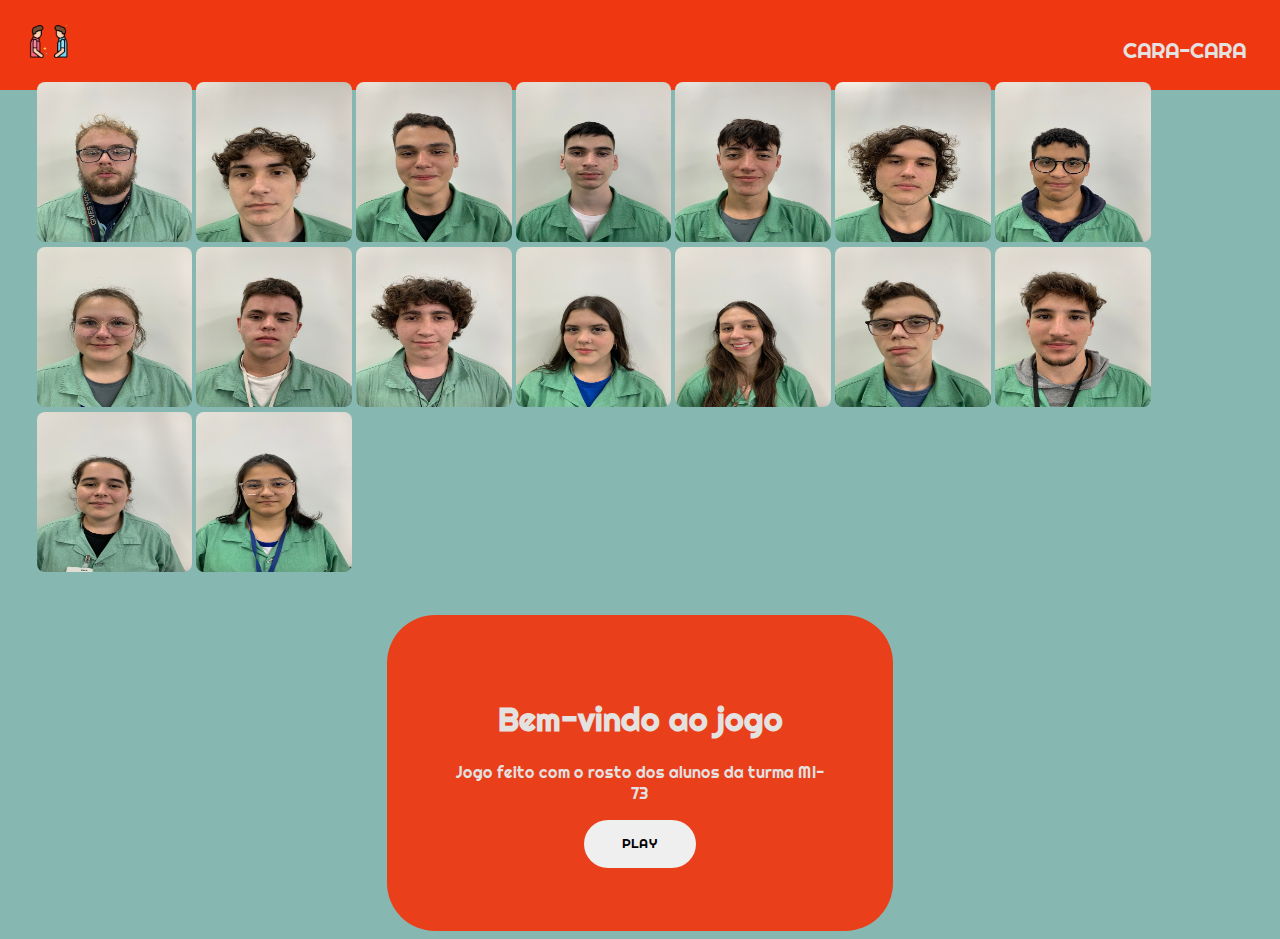
<file: index.html>
<!DOCTYPE html>
<html lang="en">
<head>
    <meta charset="UTF-8">
    <meta http-equiv="X-UA-Compatible" content="IE=edge">
    <meta name="viewport" content="width=device-width, initial-scale=1.0">
    <link rel="stylesheet" href="/style.css">
    <title>CARA-CARA</title>
</head>
<body>
    <header class="cabecalho">
        <img id="cabecalho-imagem" src="/assets/4727339.png">
        <a id="cabecalho-titulo">CARA-CARA</a> 
        </header>

    <div class="imagem_pessoa">
        <img src="/assets/pessoas/bernardo.jpg">
        <img src="/assets/pessoas/daniel.jpg">
        <img src="/assets/pessoas/enzo.jpg">
        <img src="/assets/pessoas/gabrielB.jpg">
        <img src="/assets/pessoas/gabrielL.jpg">
        <img src="/assets/pessoas/joao.jpg">
        <img src="/assets/pessoas/JoaoS.jpg">
        <img src="/assets/pessoas/karol.jpg">
        <img src="/assets/pessoas/kaue.jpg">
        <img src="/assets/pessoas/kevin.jpg">
        <img src="/assets/pessoas/leticia.jpg">
        <img src="/assets/pessoas/luana.jpg">
        <img src="/assets/pessoas/mathias.jpg">
        <img src="/assets/pessoas/nicolas.jpg">
        <img src="/assets/pessoas/stefany.jpg">
        <img src="/assets/pessoas/yasmin.jpg">

    </div>    
    <div id="conteudo">
        <h1 id="conteudo_titulo">Bem-vindo ao jogo</h1>
        <p  id="conteudo_texto">Jogo feito com o rosto dos alunos da turma MI-73</p>
        <button id="botao">PLAY</button>
    </div>
    <script>
        document.getElementById("botao").addEventListener('click', function(){
            window.location.href = "jogo.html";
        })
    </script>
</body>
</html>
</file>
<file: style.css>
@import url('https://fonts.googleapis.com/css2?family=Righteous&display=swap');
body{
    background-color:#86b8b1;
    font-family: 'Righteous', cursive;  
}
header{
    background-color:#fa2a00e7;
    padding: 2%;
    margin: -8px;
}
header img{
    width: 4%;
    height: 4%;
}
#cabecalho-titulo{
    color: rgb(228, 225, 225);
    margin-left: 85%;
    font-size: 22px;
}
div img{
    width: 9.73rem;
    height: 10rem;
    border-radius: 0.5rem;
}
.imagem_pessoa{
  margin-left: 1.8rem;
}
#conteudo{
    text-align: center;
    margin-top: 3%;
    background-color: #fa2a00da;
    color: rgb(228, 225, 225);
    padding: 5%;
    margin-inline: 30%;
    border-radius: 3rem;
}
#botao{
    height: 3rem;
    width: 7rem;
    border-radius: 2rem;
    border-style: none;
    font-family: 'Righteous', cursive;
}

@media (max-width: 767px) {
    div.imagem_pessoa {
      display: flex;
      flex-wrap: wrap;
      justify-content: space-between;
    }
  
    div.imagem_pessoa img {
      width: calc(25% - 10px);
      height: auto;
      margin-bottom: 10px;
      border-radius: 0.5rem;
    }
  }
  /* Estilos para telas pequenas */
  @media (max-width: 767px) {
    header{
        padding: 5%;
    }
    header img {
      width: 8%;
      height: 8%;
    }
  
    #cabecalho-titulo {
      margin-left: 52%;
    }
  
    div.img_pessoa img {
      width: 6.73rem;
      height: 7rem;
    }
    .imagem_pessoa{
      margin-right: 1.3rem;
    }
    #conteudo {
      margin-inline: 10%;
    }
  }
</file>
